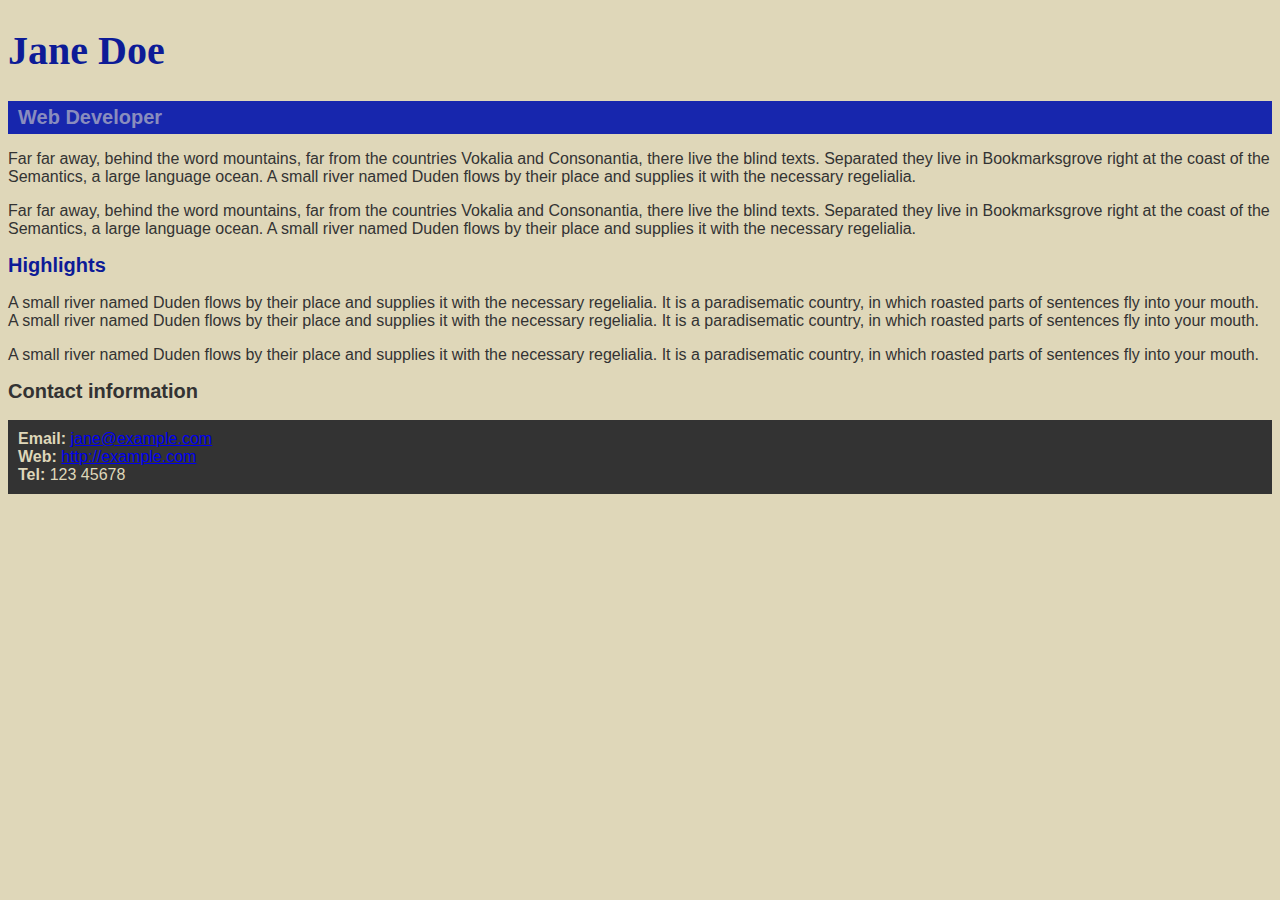
<file: Aula-07/index.html>
<!DOCTYPE html>
<html lang="en">

  <head>
    <meta charset="utf-8">
    <link rel="stylesheet" href="./css/style.css">
    <title>Jane Doe</title>
  </head>

  <body>
    <header>
      <h1>Jane Doe</h1>
      <div class="job-title">Web Developer</div>
    </header>

    <main>
      <p>Far far away, behind the word mountains, far from the countries Vokalia and Consonantia, 
        there live the blind texts. Separated they live in Bookmarksgrove right at the coast of 
        the Semantics, a large language ocean. A small river named Duden flows by their place and 
        supplies it with the necessary regelialia.</p>
      <p>Far far away, behind the word mountains, far from the countries Vokalia and Consonantia, 
        there live the blind texts. Separated they live in Bookmarksgrove right at the coast of 
        the Semantics, a large language ocean. A small river named Duden flows by their place and 
        supplies it with the necessary regelialia.</p>

      <h2 id="high">Highlights</h2>

      <p>A small river named Duden flows by their place and supplies it with the necessary regelialia. 
        It is a paradisematic country, in which roasted parts of sentences fly into your mouth. 
        A small river named Duden flows by their place and supplies it with the necessary regelialia. 
        It is a paradisematic country, in which roasted parts of sentences fly into your mouth.</p>
      <p>A small river named Duden flows by their place and supplies it with the necessary regelialia. 
        It is a paradisematic country, in which roasted parts of sentences fly into your mouth.</p>

    </main>

    <footer>
      <h2>Contact information</h2>
      <ul>
        <li><strong>Email:</strong>
          <a href="mailto:jane@example.com">jane@example.com</a>
        </li>
        <li><strong>Web:</strong>
          <a href="http://example.com">http://example.com</a>
        </li>
        <li><strong>Tel:</strong> 123 45678</li>
      </ul>
    </footer>

  </body>

</html>
</file>
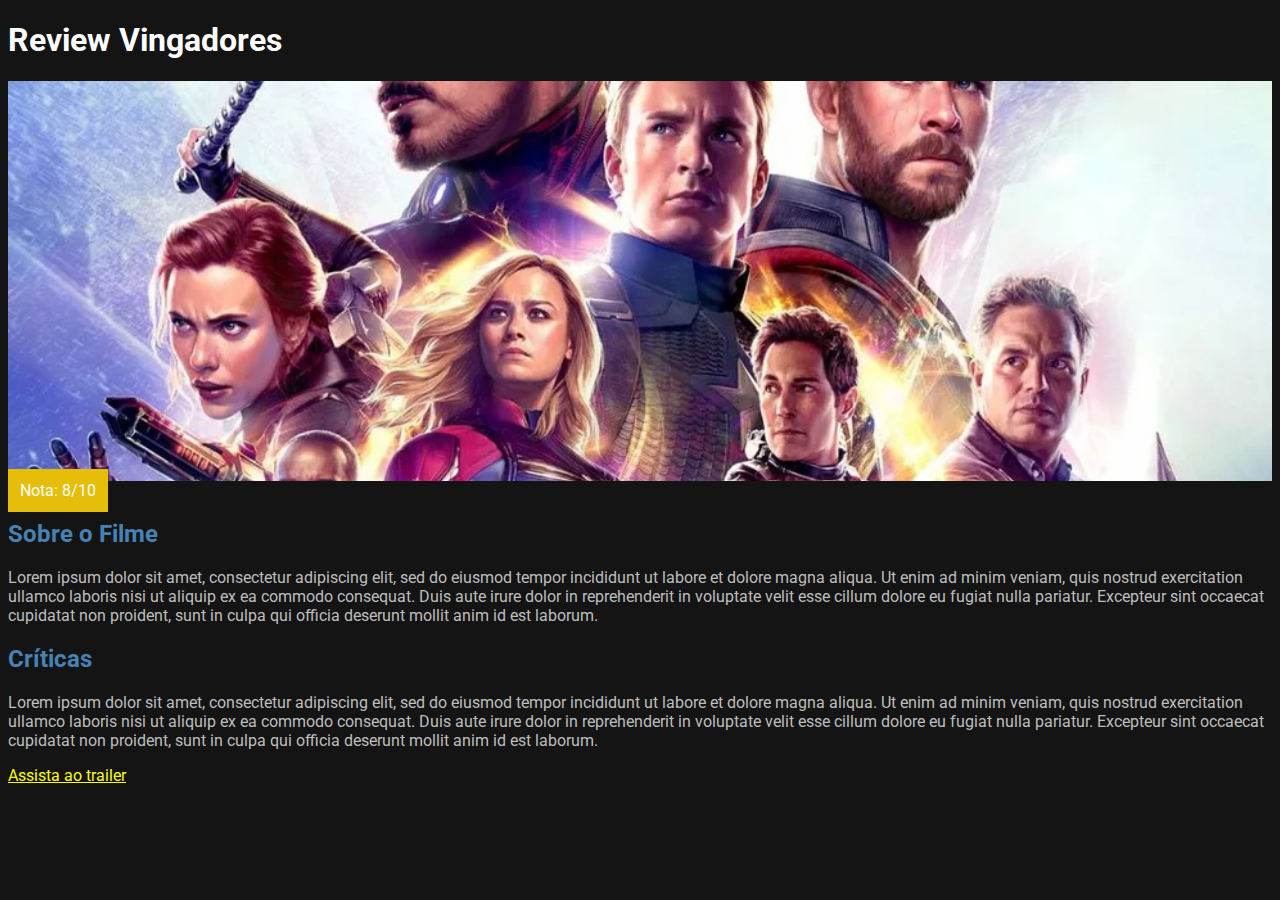
<file: aula-08/index.html>
<!DOCTYPE html>
<html lang="en">
<head>
    <meta charset="UTF-8">
    <meta http-equiv="X-UA-Compatible" content="IE=edge">
    <meta name="viewport" content="width=device-width, initial-scale=1.0">
    <link rel="stylesheet" href="./style.css">
    <title>Review</title>
</head>
<body>

    <h1>Review Vingadores</h1>

    <div class="media-picture"></div>

    <span class="review-score">Nota: 8/10</span>

    <h2>Sobre o Filme</h2>

    <p>
        Lorem ipsum dolor sit amet, consectetur adipiscing elit, sed do eiusmod tempor incididunt ut labore et dolore magna
        aliqua. Ut enim ad minim veniam, quis nostrud exercitation ullamco laboris nisi ut aliquip ex ea commodo consequat.
        Duis aute irure dolor in reprehenderit in voluptate velit esse cillum dolore eu fugiat nulla pariatur. Excepteur
        sint occaecat cupidatat non proident, sunt in culpa qui officia deserunt mollit anim id est laborum.
    </p>

    <h2>Críticas</h2>

    <p>
        Lorem ipsum dolor sit amet, consectetur adipiscing elit, sed do eiusmod tempor incididunt ut labore et dolore magna
        aliqua. Ut enim ad minim veniam, quis nostrud exercitation ullamco laboris nisi ut aliquip ex ea commodo consequat.
        Duis aute irure dolor in reprehenderit in voluptate velit esse cillum dolore eu fugiat nulla pariatur. Excepteur
        sint occaecat cupidatat non proident, sunt in culpa qui officia deserunt mollit anim id est laborum.
    </p>

    <a href="http://">Assista ao trailer</a>

</body>
</html>
</file>
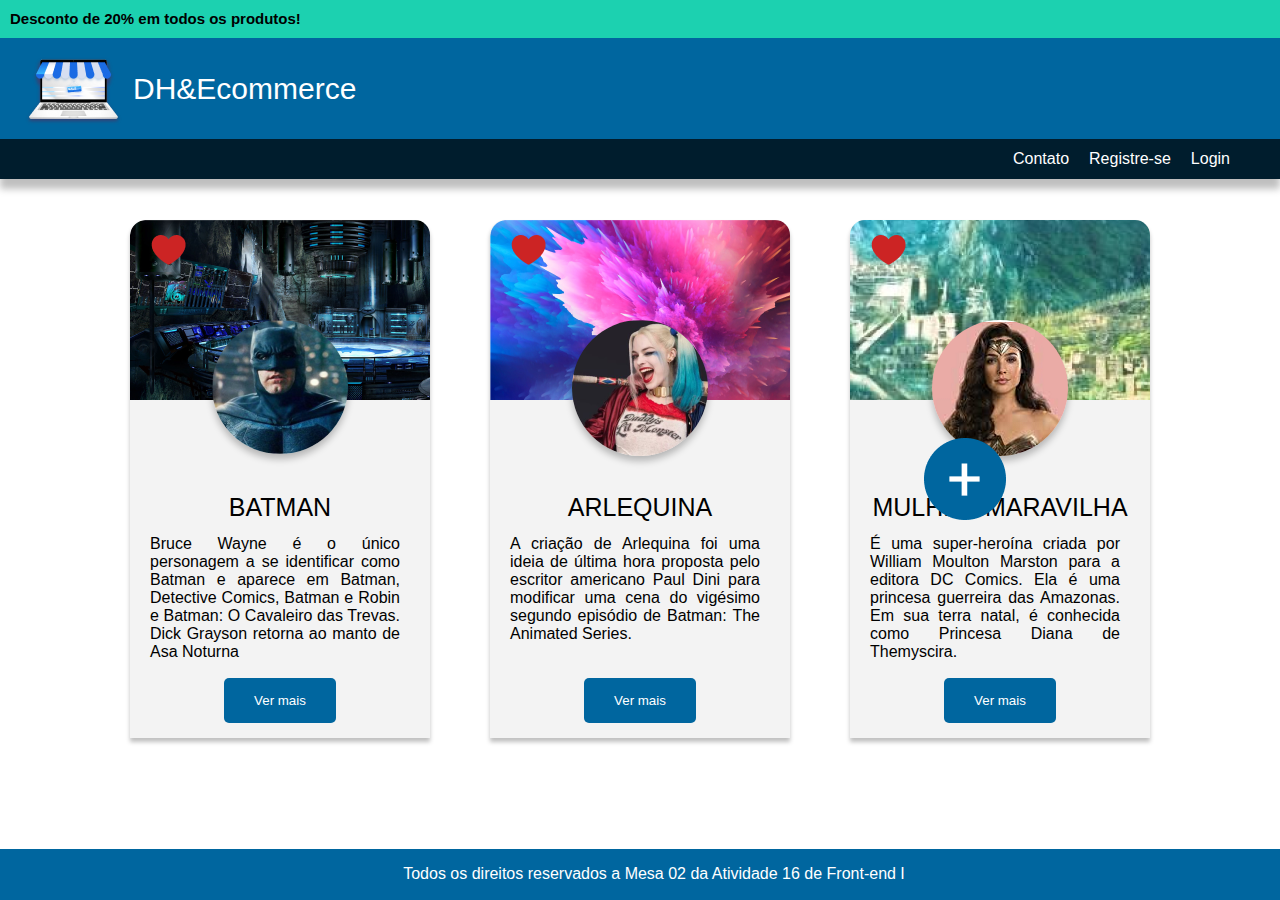
<file: aula-16/index.html>
<!DOCTYPE html>
<html lang="pt-br">
<head>
    <meta charset="UTF-8">
    <meta http-equiv="X-UA-Compatible" content="IE=edge">
    <meta name="viewport" content="width=device-width, initial-scale=1.0">
    <link rel="stylesheet" href="./style.css">
    <link rel="icon" href="./images/entrega-rapida.png">
    <title>Home</title>
</head>
<body>
    <div class="bar-discount">Desconto de 20% em todos os produtos!</div>
    <header>
        <img src="./images/logo.png" alt="logo">
        <h1><a href="./index.html">DH&Ecommerce</a></h1>
    </header>
    <nav>
        <ul>
            <li><a href="./contatos/index.html">Contato</a></li>
            <li><a href="./Register/index.html">Registre-se</a></li>
            <li><a href="./login/index.html">Login</a></li>
        </ul>
    </nav>
    <main>
            <!-- CARD DO BATMAN-->
            <div class="card batman">
                <div class="coracao"><img src="./images/Vector.png" alt="coracao"></div>
                <div class="bg-bat">
                    <img class="foto_perfil" src="./images/fotobatman.png" alt="foto de perfil do batman">
                </div>
                <div class="texto">
                    <h2>BATMAN</h2>
                    <p>Bruce Wayne é o único personagem a se identificar como Batman e aparece em Batman, Detective Comics, Batman e Robin e Batman: O Cavaleiro das Trevas. Dick Grayson retorna ao manto de Asa Noturna                </p>
                    <button>Ver mais</button>
                </div>
            </div>
            <!-- CARD DA ALERQUINA-->
            <div class="card alerquina">
                <div class="coracao"><img src="./images/Vector.png" alt="coracao"></div>
                <div class="bg-ale">
                    <img class="foto_perfil" src="./images/fotoalerquina.png" alt="foto de perfil alerquina">
                </div>

                <div class="texto">
                    <h2>ARLEQUINA</h2>
                    <p>A criação de Arlequina foi uma ideia de última hora proposta pelo escritor americano Paul Dini para modificar uma cena do vigésimo segundo episódio de Batman: The Animated Series.
                    </p>
                    <button>Ver mais</button>
                </div>
            </div>    

            <!-- CARD DA MULHER MARAVILHA-->
            <div class="card mulhermaravilha">
                <div class="coracao"><img src="./images/Vector.png" alt="coracao"></div>
                <div class="bg-mm">
                    <img class="foto_perfil" src="./images/fotomulhermaravilha.png" alt="foto de perfil alerquina">
                </div>

                <div class="texto">
                    <h2>MULHER MARAVILHA</h2>
                    <p>É uma super-heroína criada por William Moulton Marston para a editora DC Comics. Ela é uma princesa guerreira das Amazonas. Em sua terra natal,  é conhecida como Princesa Diana de Themyscira.
                    </p>
                    <button>Ver mais</button>
                </div>
            </div>
            <img class="botaomais" src="./images/Ellipse 2.png" alt="botaomais">
    </main>
    <footer> Todos os direitos reservados a Mesa 02 da Atividade 16 de Front-end I</footer>
</body>
</html>
</file>
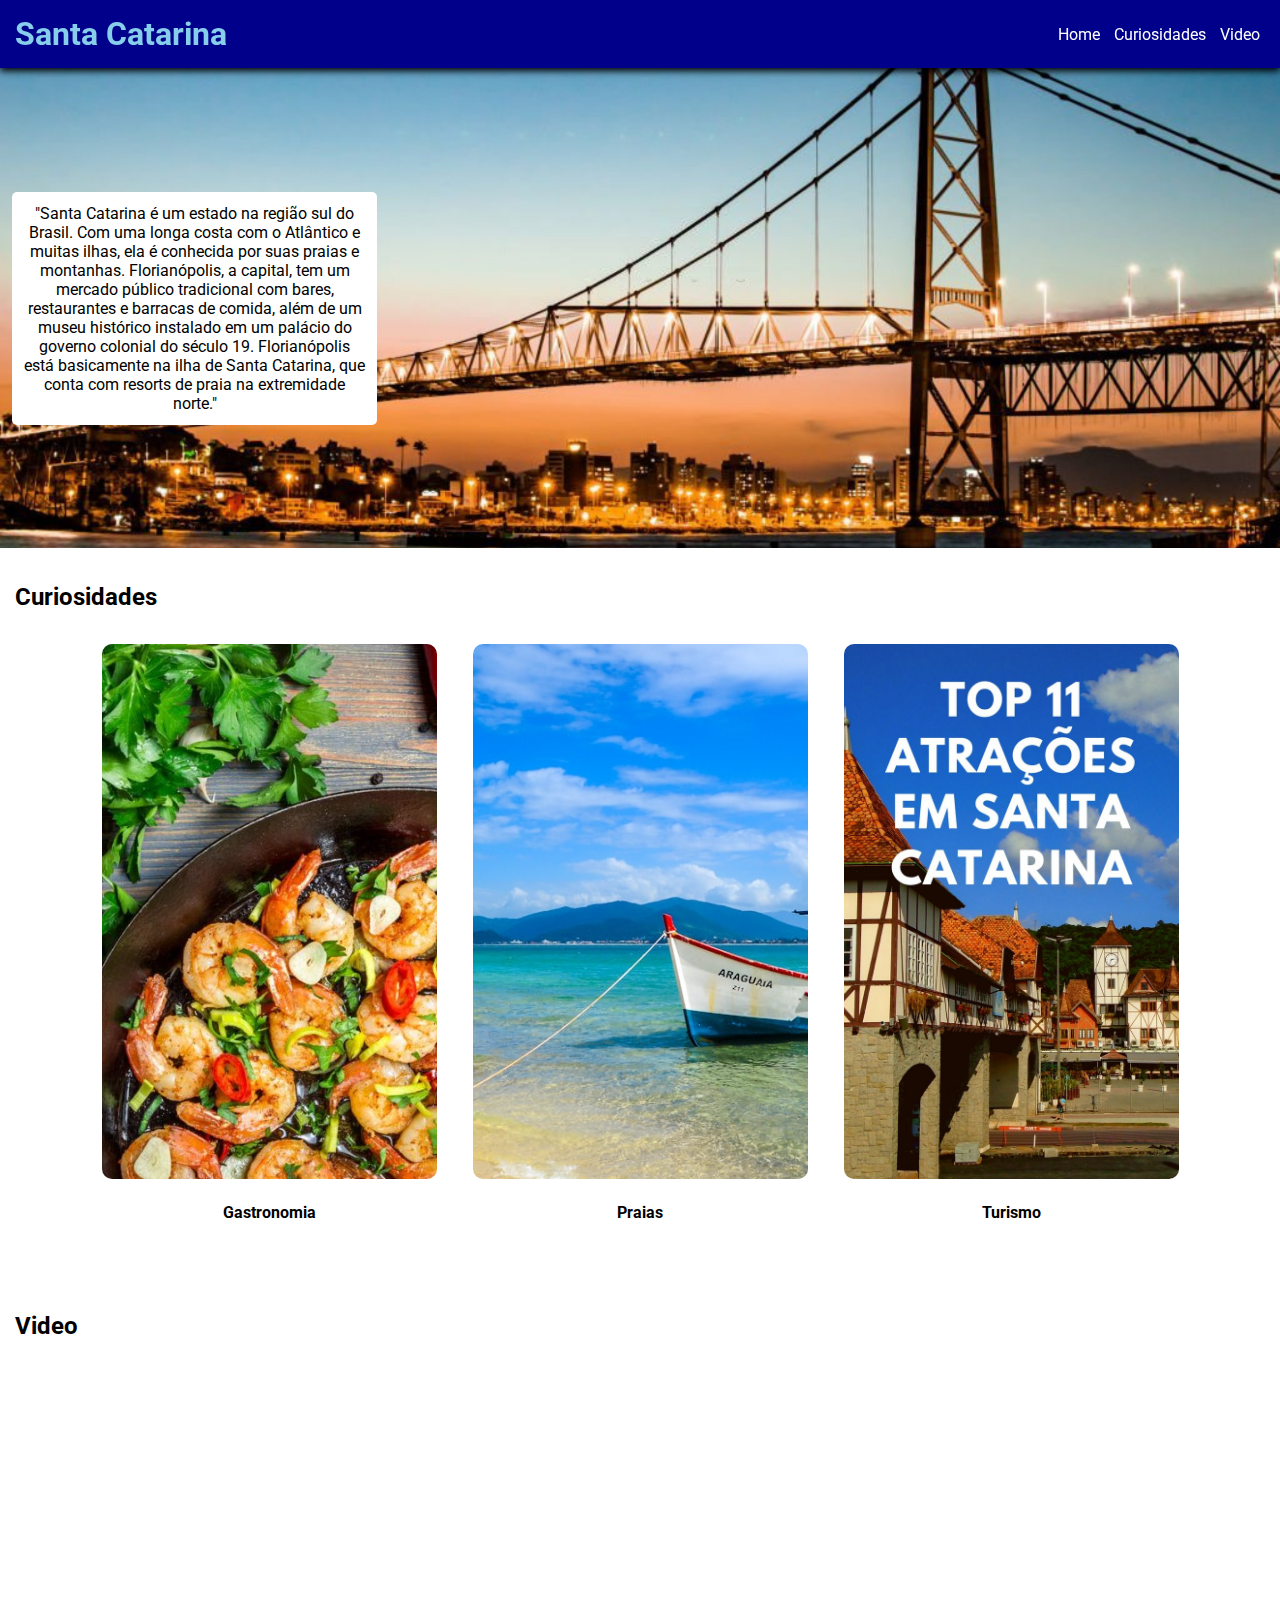
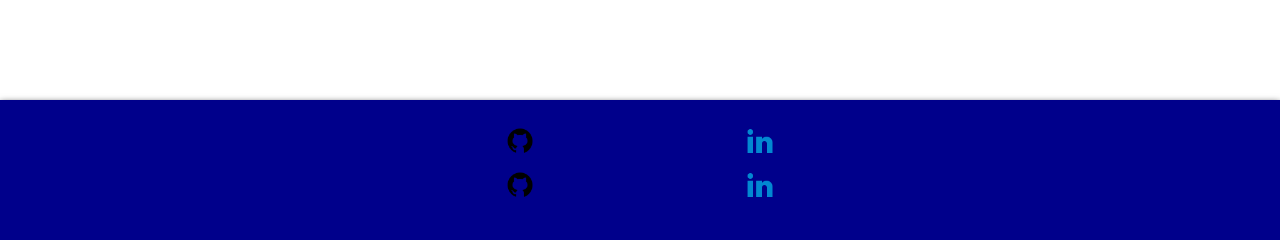
<file: checkpoint-front-end-01/index.html>
<!DOCTYPE html>
<html lang="pt-br">

<head>
    <meta charset="UTF-8">
    <meta http-equiv="X-UA-Compatible" content="IE=edge">
    <meta name="viewport" content="width=device-width, initial-scale=1.0">
    <link rel="stylesheet" href="./css/style.css">
    <title>Santa Catarina</title>
</head>

<body>
    <header>
        <div class="header">
            <div class="titulo">
                <h1>Santa Catarina</h1>
            </div>
            <nav class="nav">
                <a href="#">Home</a>
                <a href="#">Curiosidades</a>
                <a href="#">Video</a>
            </nav>
        </div>
    </header>

    <main>
        <section>
            <div class="banner">
                <div class="text">
                    <p>"Santa Catarina é um estado na região sul do Brasil. Com uma longa costa com o Atlântico e muitas ilhas, ela é conhecida por suas praias e montanhas. Florianópolis, a capital, tem um mercado público tradicional com bares, restaurantes e barracas de comida, além de um museu histórico instalado em um palácio do governo colonial do século 19. Florianópolis está basicamente na ilha de Santa Catarina, que conta com resorts de praia na extremidade norte."</p>
                </div>
            </div>

        </section>

        <section>
            <h2 class="section-title">Curiosidades</h2>
            <div class="curiosity-content">
                <div class="card">
                    <img class="card-image" src="./img/sc-gastronomia.jpeg" alt="" />
                    <h4>Gastronomia</h4>
                </div>
                <div class="card">
                    <img class="card-image" src="./img/sc-praias.jpeg" alt="" />
                    <h4>Praias</h4>
                </div>
                <div class="card">
                    <img class="card-image" src="./img/sc-turismo.jpeg" alt="" />
                    <h4>Turismo</h4>
                </div>
            </div>
        </section>

        <section>
            <h2 class="section-title">Video</h2>
            <div class="youtube">
                <iframe width="560" height="315" src="https://www.youtube.com/embed/NOvnM-BSNPE" title="YouTube video player" frameborder="0" allow="accelerometer; autoplay; clipboard-write; encrypted-media; gyroscope; picture-in-picture" allowfullscreen></iframe>
            </div>


        </section>
    </main>

    <footer>
        <div class="logo">
            <div class="github-links">
                <a href="https://github.com/Thesamramos" target="_blank"><img class="github-logo" src="./img/github.png" alt=""></a>
                <a href="https://github.com/nicoleavieir4" target="_blank"><img class="github-logo" src="./img/github.png" alt=""></a>
            </div>
            <div class="linkedin-links">
                <a href="https://www.linkedin.com/in/samuel-batista-270210239/" target="_blank"><img class="linkedin-logo" src="./img/linkedin.png" alt=""></a>
                <a href="https://www.linkedin.com/in/nicoleavieira/" target="_blank"><img class="linkedin-logo" src="./img/linkedin.png" alt=""></a>
            </div>
        </div>
    </footer>
</body>

</html>
</file>
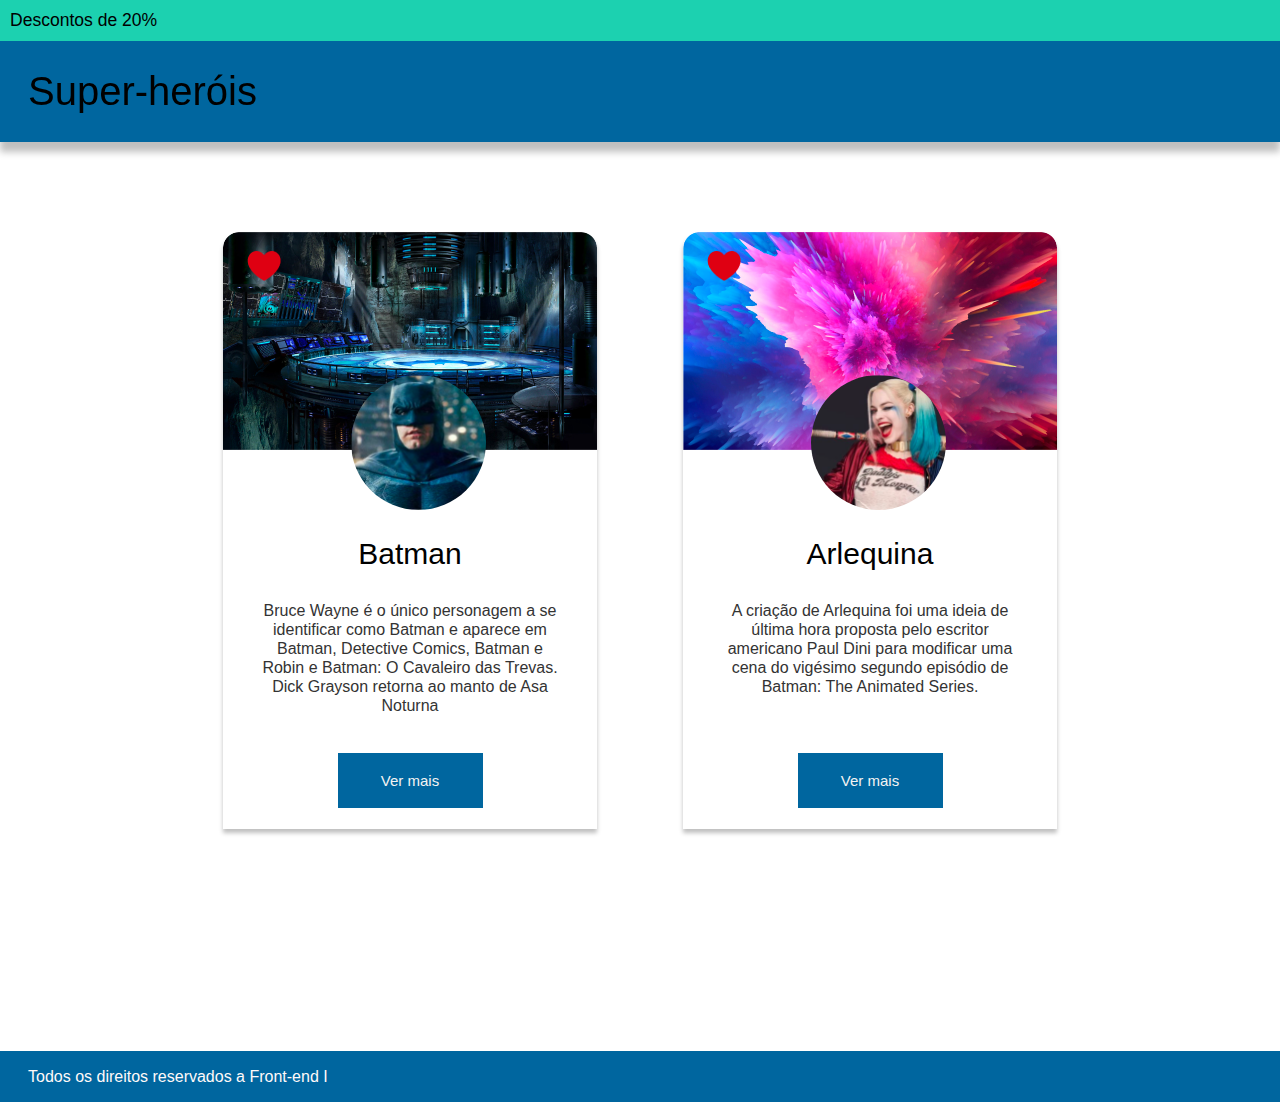
<file: Aula-11/exercicio/index.html>
<!DOCTYPE html>
<html lang="pt">
<head>
    <meta charset="UTF-8">
    <meta name="viewport"
          content="width=device-width, user-scalable=no, initial-scale=1.0, maximum-scale=1.0, minimum-scale=1.0">
    <meta http-equiv="X-UA-Compatible" content="ie=edge">
    <title>Super Heróis</title>
    <link rel="stylesheet" type="text/css" href="./styles/index.css" />
</head>
<body>
    <div class="discount-bar">
        <h3 id="discount-description"> Descontos de 20% </h3>
    </div>
    <header>
        <h1>Super-heróis</h1>
    </header>

    <main>
        <section class="main">
            <div class="card">
                <img class="heart" src="./assets/heart.png" alt="">
                <img class="card-background" src="./assets/bg_batman.png" alt="">
                <img class="card-image" src="./assets/batman.png" alt="">
                <div class="text-card">
                    <h2>Batman</h2>
                    <p>
                        Bruce Wayne é o único personagem a se identificar como Batman e aparece em Batman,
                        Detective Comics, Batman e Robin e Batman: O Cavaleiro das Trevas. Dick Grayson retorna ao manto de Asa Noturna
                    </p>
                    <a href="https://batman.fandom.com/wiki/Batman" target="_blank"> Ver mais </a>
                </div>
            </div>
            <div class="card">
                <img class="heart" src="./assets/heart.png" alt="heart icon">
                <img class="card-background" src="./assets/bg_harley.png" alt="harley background">
                <img class="card-image" src="./assets/harley.png" alt="harley picture">
                <div class="text-card">
                    <h2>Arlequina</h2>
                    <p>
                        A criação de Arlequina foi uma ideia de última hora proposta pelo escritor americano Paul Dini
                        para modificar uma cena do vigésimo segundo episódio de Batman: The Animated Series.
                    </p>
                    <a href="https://www.aficionados.com.br/tudo-sobre-arlequina/" target="_blank">Ver mais</a>
                </div>
            </div>
        </section>
    </main>

    <footer class="footer">
        Todos os direitos reservados a Front-end I
    </footer>
</body>
</html>
</file>
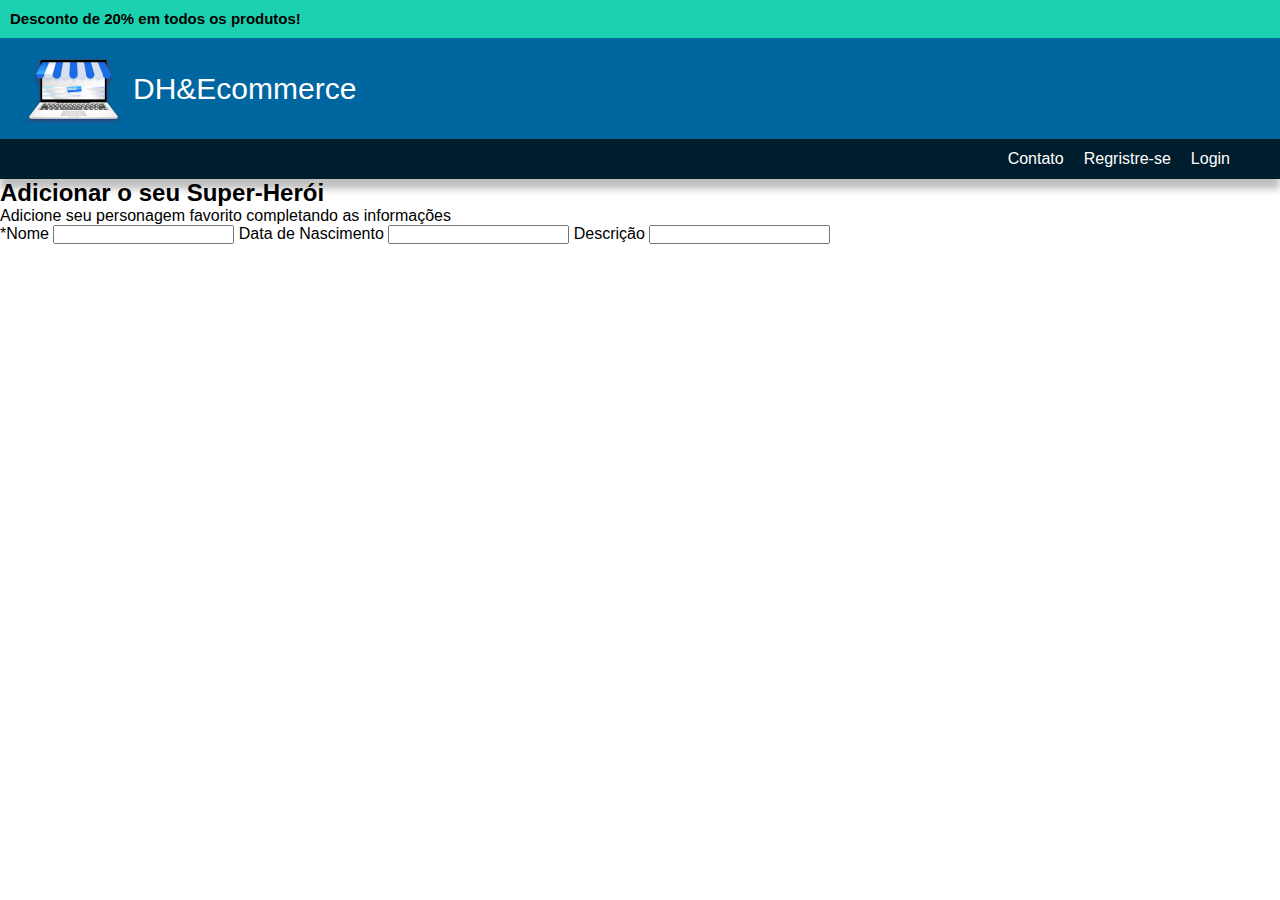
<file: aula-16/adicionar/index.html>
<!DOCTYPE html>
<html lang="pt-br">

<head>
    <meta charset="UTF-8">
    <meta http-equiv="X-UA-Compatible" content="IE=edge">
    <meta name="viewport" content="width=device-width, initial-scale=1.0">
    <link rel="stylesheet" href="./style.css">
    <title>Home</title>
</head>

<body>
    <div class="bar-discount">Desconto de 20% em todos os produtos!</div>
    <header>
        <img src="../images/logo.png" alt="logo">
        <h1><a href="./index.html">DH&Ecommerce</a></h1>
    </header>
    <nav>
        <ul>
            <li><a>Contato</a></li>
            <li><a href="./Register/index.html">Regristre-se</a></li>
            <li><a href="./login/index.html">Login</a></li>
        </ul>
    </nav>
</body>
<main>
    <section>
        <div>
            <h2>Adicionar o seu Super-Herói</h2>
            <p> Adicione seu personagem favorito completando as informações</p>
        </div>
        <div>
            <form>
            <label for="Nome">*Nome</label>
            <input type="text" id="Nome">
            <label for="Data">Data de Nascimento</label>
            <input type="Data" id="Data">
            <label for="Descricao">Descrição</label>
            <input type="textarea" id="Descricao">

            </form>
        </div>
    </section>

</main>

</html>
</file>
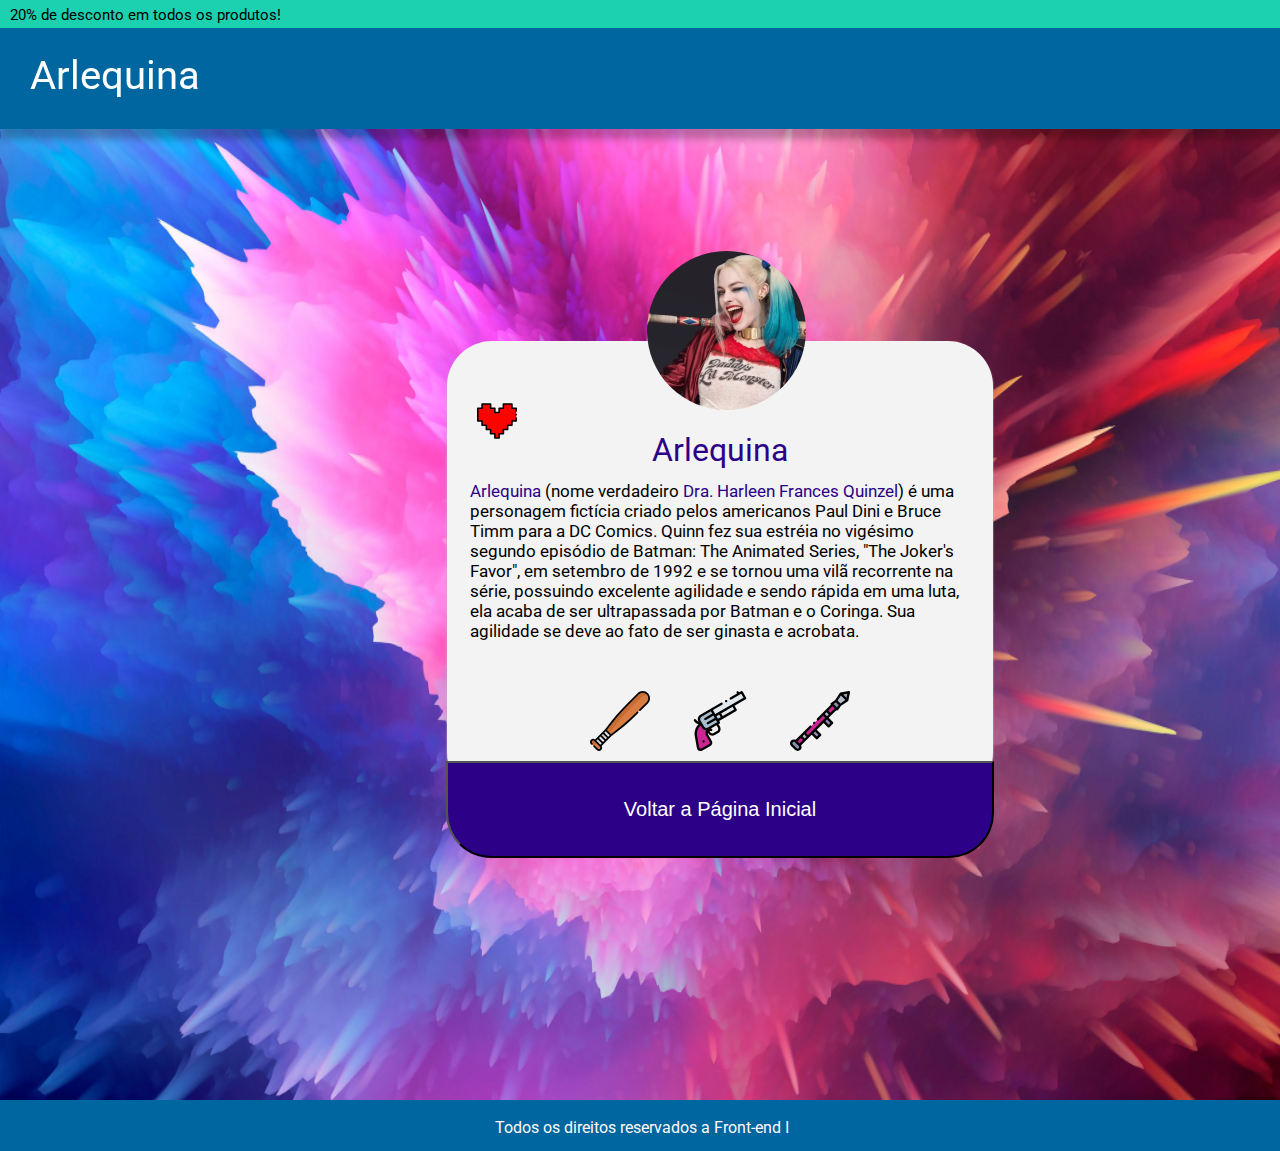
<file: aula-16/Arlequina/index.html>
<!DOCTYPE html>
<html lang="en">
<head>
    <meta charset="UTF-8">
    <meta http-equiv="X-UA-Compatible" content="IE=edge">
    <meta name="viewport" content="width=device-width, initial-scale=1.0">
    <title>Document</title>
    <link rel="stylesheet" href="style.css">
</head>

<body>
    <div class="barDiscount"><h3>20% de desconto em todos os produtos!</h3></div>
    <div class="header">
        <h1>Arlequina<h1/>
    </div>

    <img src="img/bg.png" class="background">

    <section class="card">
        <div class="harley">
            <img src="img/harley.png" class="avatar">
            <img src="img/heart.svg" class="heart">
        </div>
        <div class="text">
            <h2>Arlequina</h2>
            <p><span>Arlequina</span> (nome verdadeiro <span>Dra. Harleen Frances Quinzel</span>) é uma personagem fictícia criado pelos 
                americanos Paul Dini e Bruce Timm para a DC Comics. Quinn fez sua estréia no vigésimo segundo episódio 
                de Batman: The Animated Series, "The Joker's Favor", em setembro de 1992 e se tornou uma vilã recorrente 
                na série, possuindo excelente agilidade e sendo rápida em uma luta, ela acaba de ser ultrapassada por 
                Batman e o Coringa. Sua agilidade se deve ao fato de ser ginasta e acrobata.
            </p>
            <div class="icons">
                <img src="img/bate.svg">
                <img src="img/gun.svg">
                <img src="img/bazooka.svg">
            </div>
        <button>Voltar a Página Inicial</button>
        </div>
    </section>

    <div class="footer"><h4>Todos os direitos reservados a Front-end I</h4></div>
    
</body>
</html>
</file>
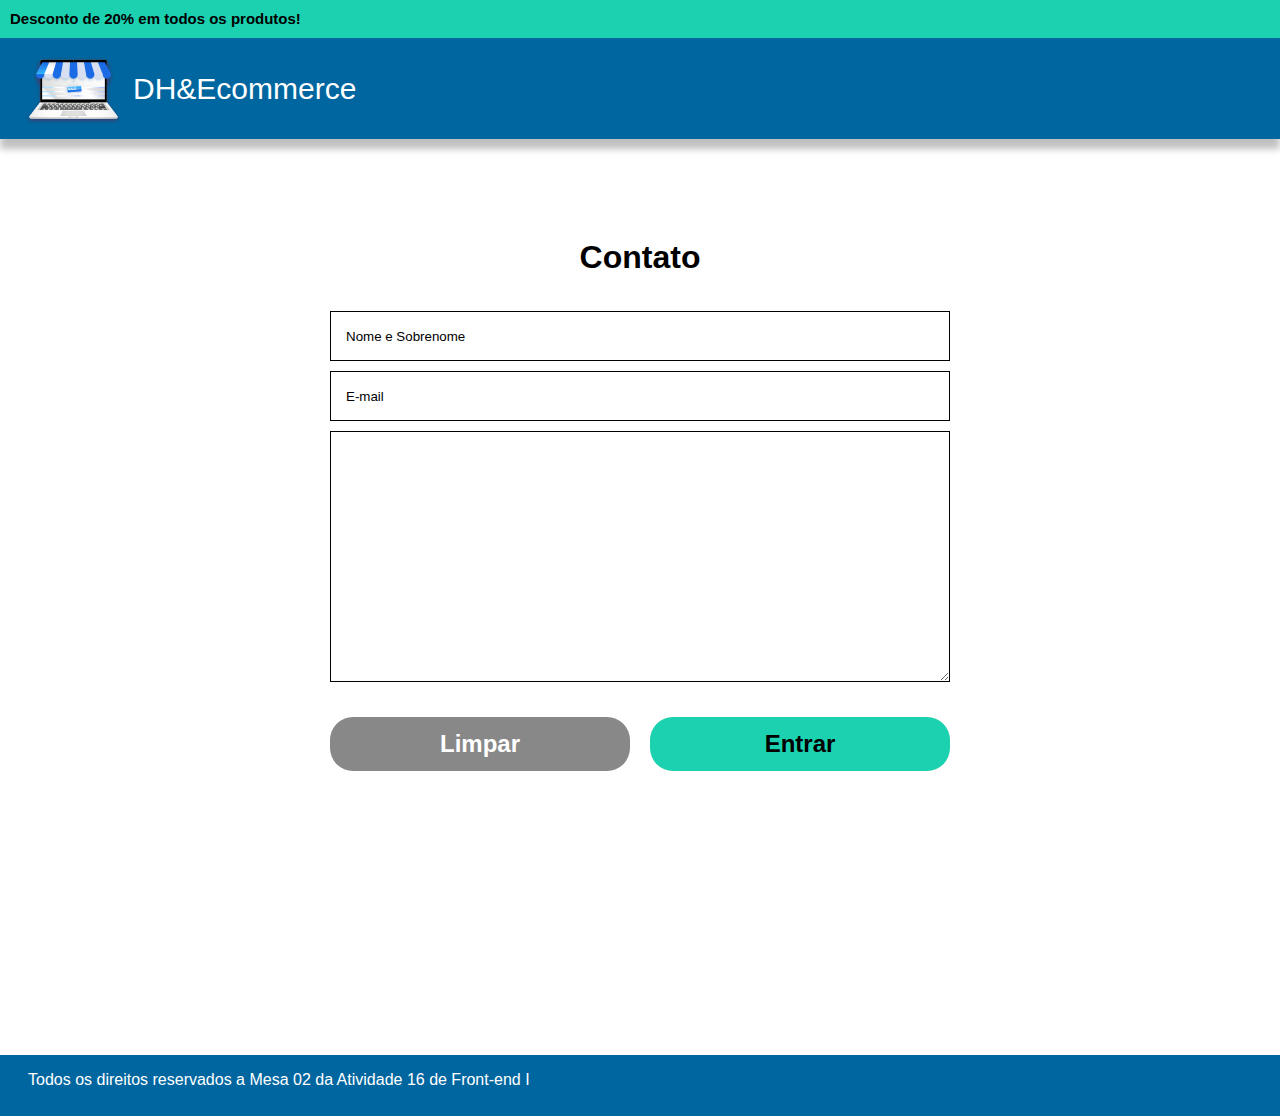
<file: aula-16/contatos/index.html>
<!DOCTYPE html>
<html lang="pt-br">

<head>
    <meta charset="UTF-8">
    <meta http-equiv="X-UA-Compatible" content="IE=edge">
    <meta name="viewport" content="width=device-width, initial-scale=1.0">
    <link rel="stylesheet" href="style.css">
    <link rel="icon" href="../login/img/ecommerce.jpg">
    <title>Contato</title>
</head>

<body>
    <header>
        <div class="barDiscount">Desconto de 20% em todos os produtos!</div>
        <div class="header">
            <img src="../login/img/logo.png" alt="logo">
            <h1><a href="../index.html">DH&Ecommerce</a></h1>
        </div>
    </header>
    <main>
        <h1>Contato</h1>
        <form action="/Contato" method="GET">

            <div class="form">
                <input type="text" placeholder="Nome e Sobrenome" required>
                <input type="email" placeholder="E-mail" required>
                <textarea class="formb-input" type="" placeholder="" required></textarea>
            </div>

        </form>
        <div class="button">
            <button id="Limpar" type="submit">Limpar</button>
            <button id="Entrar" type="submit">Entrar</button>
        </div>
    </main>
    <footer> Todos os direitos reservados a Mesa 02 da Atividade 16 de Front-end I</footer>
</body>

</html>
</file>
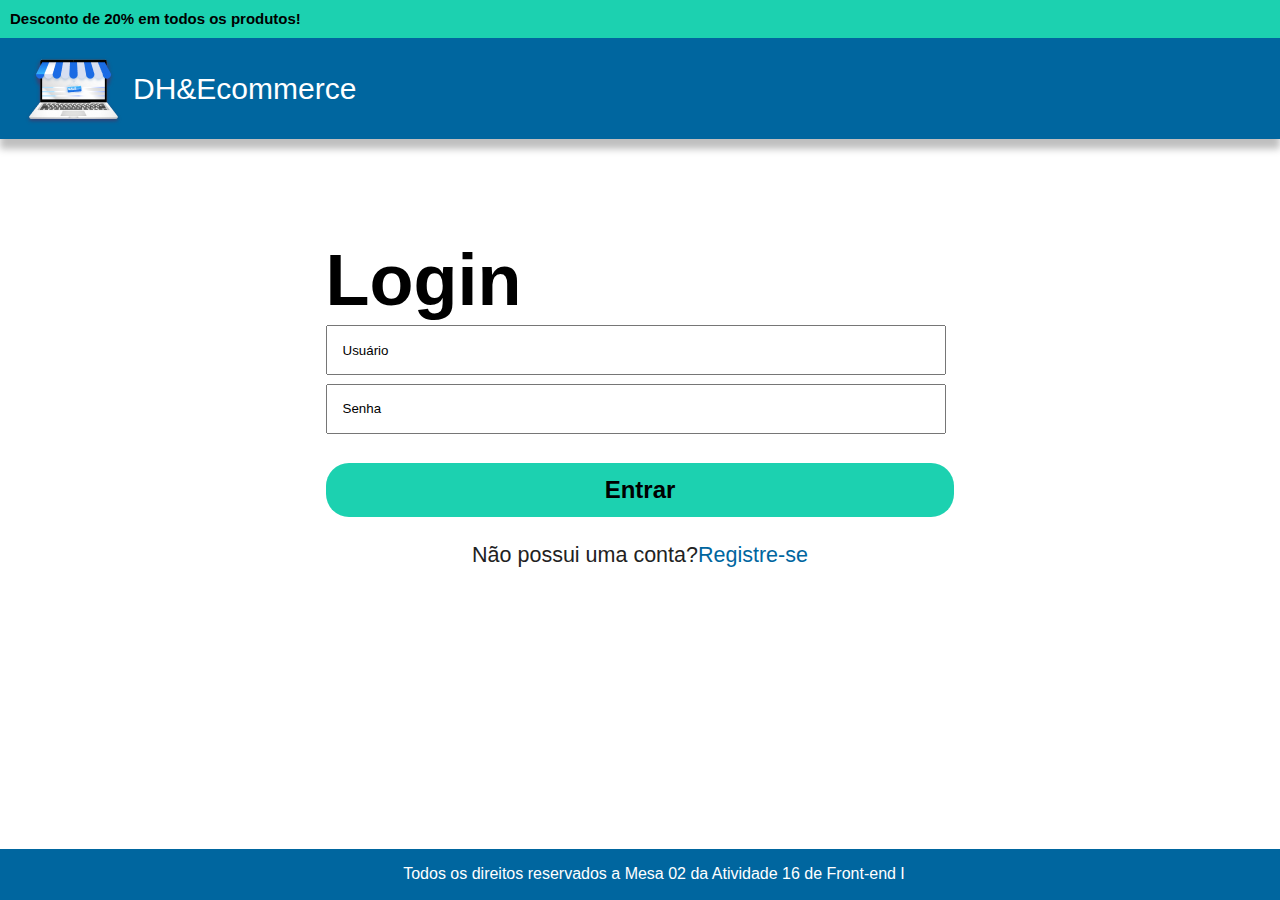
<file: aula-16/login/index.html>
<!DOCTYPE html>
<html lang="pt-br">

<head>
    <meta charset="UTF-8">
    <meta http-equiv="X-UA-Compatible" content="IE=edge">
    <meta name="viewport" content="width=device-width, initial-scale=1.0">
    <link rel="stylesheet" href="style.css">
    <link rel="icon" href="/login/img/ecommerce.jpg">
    <title>Document</title>
</head>

<body>
    <header>
        <div class="barDiscount">Desconto de 20% em todos os produtos!</div>
        <div class="header">
            <img src="../login/img/logo.png" alt="logo">
            <h1><a href="../index.html">DH&Ecommerce</a></h1>
        </div>
    </header>
    <main>
        <form action="/home" method="GET">
            <h1>Login</h1>
            <div>
                <input type="text" placeholder="Usuário">
                <input type="password" placeholder="Senha">
                <button type="submit">Entrar</button>
            </div>

            <h3>Não possui uma conta?<a href="">Registre-se</a></h3>

        </form>
        

    </main>
    <footer> Todos os direitos reservados a Mesa 02 da Atividade 16 de Front-end I</footer>
</body>

</html>
</file>
<file: Aula-07/css/style.css>
body {
    background-color: rgb(223, 215, 185);
    color: rgb(51, 51, 51);
    font-family: Arial, Helvetica, sans-serif
}
h1 {
    color: #0d1b97;
    font-family: Georgia, 'Times New Roman', Times, serif;
    font-size: 40px;
}
h2 {
    font-size: 20px;
}
.job-title {
    background-color: #1726ad;
    color: #898dbe;
    font-size: 20px;
    font-weight: bold;
    padding: 5px 10px 5px 10px;
}
#high {
    color: rgb(13, 27, 151);
}
ul {
    background-color: #333333;
    color: rgb(223, 215, 185);
    padding: 10px;
}
</file>
<file: aula-08/style.css>
@import url('https://fonts.googleapis.com/css2?family=Roboto:wght@500&display=swap'); 

* {
    font-family: 'Roboto', sans-serif;
}

body {
    background-color: #141414;
}

h1 {
    color: white;
    font-family: 'Roboto', sans-serif;
}

h2 {
    color: steelblue;
}

p {
    color: #bdbdbd;
    font-family: 'Roboto', sans-serif;
}

a {
    color: yellow;
}

.media-picture {
    height: 400px;
    background-size: cover;
    background-position: center;
    background-image: url('../aula-08/image/vingadores.webp')
}

.review-score {
    color: white;
    background-color: #e6bd09;
    padding: 12px;
}
</file>
<file: aula-16/style.css>
*{
    margin: 0;
    padding: 0;
    box-sizing: border-box;
    font-family: Roboto, sans-serif;
}

.bar-discount{
        background: #1cd1b0;
        height: 38px;
        padding: 10px;
        font-size: 15px;
        font-weight: 600;        
}

header {
    height: 101px;
    background: #00669f;
    box-shadow: 0px 10px 7px rgb(0, 0, 0, 0.25);
    padding: 24px;
    display: flex;
    align-items: center;
    color: #ffffff;
    line-height: 35px;
    font-weight: 400;
    font-size: 25px;
  }
header h1{
    font-family: 'Roboto', sans-serif;
    font-style: normal;
    font-weight: 400;
    font-size: 30px;
    line-height: 35px;
    color: #FFFFFF;
    margin-left: 10px;
}
nav{
    background-color: #001D2D;
    height: 40px;
    display: flex;
    color: #ffff;
    justify-content: flex-end;
    align-items: center;
    box-shadow: 0px 10px 7px rgba(0, 0, 0, 0.25);
}
nav ul{
    display: flex;
    margin-right: 50px;
}
nav ul li{
    margin-left: 20px;
    text-decoration: none;
    list-style: none;
}
a {
    text-decoration: none;
    color: #ffff;
}
main{
    display: flex;
    height: 600px;
    align-items: center;
    justify-content: center;
}
.card{
    width: 300px;
    height: 518px;
    background-color: #F3F3F3;
    box-shadow: 0px 4px 4px rgba(0, 0, 0, 0.25);
    text-align: center;
    display: flex;
    flex-direction: column;
    border-top-left-radius: 15px;
    border-top-right-radius: 15px;
}
.card p{
    width: 290px;
    height: 113px;
    padding: 0px 20px;
    text-align: justify;
    font-size: 1rem;
    margin-top: 10px;
    margin-bottom: 30px;
}
.card h2{
    margin-top: 90px;
    font-family: 'Roboto', sans-serif;
    font-style: normal;
    font-weight:500;
    font-size: 25px;
    line-height: 35px;
}
.foto_perfil{
    border-radius: 100%;
    margin-top: 100px;
    box-shadow: 0px 5px 7px rgba(0, 0, 0, 0.25);
}
.bg-ale{
    background-image: url(./images/bg_alerquina.png);
    border-top-left-radius: 15px;
    border-top-right-radius: 15px;
}
.bg-mm{
    background-image: url(./images/bg_mulhermaravilha.png);
    border-top-left-radius: 15px;
    border-top-right-radius: 15px;
}
.bg-bat{
    background-image: url(./images/bg_batman.png);
    border-top-left-radius: 15px;
    border-top-right-radius: 15px;
}
.coracao{
    position: absolute;
    margin: 15px 0px 0px 21px;
}
.alerquina, .mulhermaravilha {
    margin-left: 60px;
}
.bg-ale, .bg-bat, .bg-mm{
    height: 180px;
}
.card button{
    padding: 15px 30px;
    background-color: #00669F;
    border-radius: 5px;
    color: #ffff;
    border: none;
}
.botaomais{
    position:absolute;
    margin-left: 650px;
}
footer{
    width: 100%;
    height: 51px;
    background-color: #00669F;
    bottom: 0px;
    padding: 16px 0px 16px 28px;
    color: #ffff;
    font-size: 1rem;
    text-align: center;
    position: absolute;
    bottom: 0px;
}
</file>
<file: checkpoint-front-end-01/css/style.css>
@import url('https://fonts.googleapis.com/css2?family=Roboto:wght@500&display=swap');

* {
    margin: 0px;
    padding: 0px;
    box-sizing: border-box;
    font-family: 'Roboto', sans-serif;
    font-style: normal;
    text-decoration: none;
}

header {
    background-color: #00008B;
    position: sticky;
    top: 0px;
    z-index: 2;
    width: 100%;
    padding: 15px;
    box-shadow: 0px 3px 7px;
}

.header {
    display: flex;
    align-items: center;
    justify-content: space-between;
}

.titulo {
    color: #87CEEB;
}

a {
    display: inline-block;
    padding: 5px;
    color: white;
}

.banner {
    background-image: url(../img/santa-catarina0.png);
    height: 480px;
    width: 100%;
    background-size: cover;
    background-repeat: no-repeat;
    background-position: center;
    display: flex;
    justify-content: flex-start;
    align-items: center;
    margin-bottom: 20px;
}

.text {
    background-color: white;
    border-radius: 5px;
    text-align: center;
    max-width: 365px;
    margin-left: 12px;
    padding: 12px;
}

.section-title {
    text-align: left;
}

.curiosity-content {
    display: flex;
    flex-direction: row;
    justify-content: center;
    align-items: center;
    margin-bottom: 100px;
}

.card {
    text-align: center;
    width: 335px;
    height: 535px;
    margin: 18px;
}

.card-image {
    object-fit: cover;
    border-radius: 10px;
    width: 100%;
    height: 100%;
    margin-bottom: 20px;
}

h2 {
    text-align: center;
    padding: 15px;
}

.youtube {
    display: flex;
    justify-content: center;
    padding: 15px;
}

.logo {
    padding: 6px;
    display: flex;
    justify-content: center;
}

.github-links {
    display: flex;
    flex-direction: column;
    margin-bottom: 10px;
    margin-right: 200px;
}

.linkedin-links {
    display: flex;
    flex-direction: column;
    margin-bottom: 10px;
}

.github-logo {
    width: 30px;
    height: 30px;
}

.linkedin-logo {
    width: 30px;
    height: 30px;
}

footer {
    background: #00008B;
    padding: 15px;
    box-shadow: 0px 3px 7px;
}
</file>
<file: Aula-11/exercicio/styles/index.css>
* {
    margin: 0;
    padding: 0;
    box-sizing: border-box;
    font-family: "Roboto", sans-serif;
    font-style: normal;
    font-weight: 400;
}

body {
    height: 1024px;
}

header {
    display: flex;
    align-items: center;

    position: sticky;
    top: 0;
    height: 101px;
    width: 100%;
    padding-left: 28px;

    background-color: #00669F;
    box-shadow: 0 10px 7px rgba(0, 0, 0, 0.25);

    z-index: 2;
}

h1 {
    font-size: 40px;
    line-height: 47px;
    font-weight: 400;
}

main {
    display: flex;
    justify-content: center;
    margin-top: 90px;
}

.discount-bar {
    background-color: #1CD1B0;
    padding: 10px;
    font-size: 15px;
}

.discount-bar#discount-description {
    font-size: 15px;
}

.main {
    display: flex;
    width: 834px;
    height: 597px;
    justify-content: space-between;
}

.card {
    width: 374px;
    height: 597px;
    position: relative;
    box-shadow: 0 4px 4px rgba(0, 0, 0, 0.25);
    border-top-left-radius: 16px;
    border-top-right-radius: 16px;
}

.card-background {
    width: 374px;
    height: 218px;
    border-top-left-radius: 16px;
    border-top-right-radius: 16px;
}

.heart {
    width: 34px;
    height: 30px;
    position: absolute;
    left: 24px;
    top: 19px;
}

.card-image {
    width: 135px;
    height: 135px;
    border-radius: 50%;
    position: absolute;
    top: 143px;
    right: 110px;
    left: 128px;
}

.text-card {
    display: flex;
    flex-direction: column;
    justify-content: space-between;
    align-items: center;
}

div h2 {
    text-align: center;
    margin: 82px 0 30px;
    font-size: 30px;
    line-height: 35px;
    width: 192px;
}

p {
    width: 301px;
    height: 128px;
    font-size: 16px;
    line-height: 19px;
    text-align: center;
    color: #333333;
}

a {
    display: flex;
    align-items: center;
    justify-content: center;
    width: 145px;
    height: 55px;
    background-color: #00669F;
    margin-top: 24px;
    font-size: 15px;
    line-height: 18px;
    color: #F3F3F3;
    text-decoration: none;
}

footer {
    display: flex;
    align-items: center;
    position: absolute;
    width: 100%;
    height: 51px;
    margin-top: 151px;
    padding-left: 28px;

    background-color: #00669F;
    top: 100%;
    color: #FFF9F9;
}
</file>
<file: aula-16/adicionar/style.css>
*{
    margin: 0;
    padding: 0;
    box-sizing: border-box;
    font-family: Roboto, sans-serif;
}

.bar-discount{
        background: #1cd1b0;
        height: 38px;
        padding: 10px;
        font-size: 15px;
        font-weight: 600;        
}

header {
    height: 101px;
    background: #00669f;
    box-shadow: 0px 10px 7px rgb(0, 0, 0, 0.25);
    padding: 24px;
    display: flex;
    align-items: center;
    color: #ffffff;
    line-height: 35px;
    font-weight: 400;
    font-size: 25px;
  }
header h1{
    font-family: 'Roboto', sans-serif;
    font-style: normal;
    font-weight: 400;
    font-size: 30px;
    line-height: 35px;
    color: #FFFFFF;
    margin-left: 10px;
}
nav{
    background-color: #001D2D;
    height: 40px;
    display: flex;
    color: #ffff;
    justify-content: flex-end;
    align-items: center;
    box-shadow: 0px 10px 7px rgba(0, 0, 0, 0.25);
}
nav ul{
    display: flex;
    margin-right: 50px;
}
nav ul li{
    margin-left: 20px;
    text-decoration: none;
    list-style: none;
}
a {
    text-decoration: none;
    color: #ffff;
}
</file>
<file: aula-16/Arlequina/style.css>
@import url('https://fonts.googleapis.com/css2?family=Roboto:wght@500&display=swap');

*{
    margin: 0px;
    padding: 0px;
    box-sizing: border-box;
}

body {
    font-family: 'Roboto', sans-serif;
    width: 1340px;
    height: 974px;
   
    
}

.barDiscount{
    position: fixed;
    background-color: #1CD1B0;
    width: 100%;
    height: 28px;
    top: 0px;
    left: 0px;
    z-index: 1;

}

h3{
    width: 324px;
    height: 18px;
    left: 0px;
    top: 10px;
    font-style: normal;
    font-weight: 400;
    font-size: 15px;
    line-height: 0px;
    margin: 15px 10px;
    color: black;
}

.header{
    position: sticky;
    background-color: #00669F;
    width: 100%;
    height: 101px;
    left: 0px;
    top: 28px;
    box-shadow: 0px 10px 7px rgba(0, 0, 0, 0.25);
    z-index: 1;
}

h1{
    width: 324px;
    height: 47px;
    left: 28px;
    top: 66px;
    margin: 26px 30px;
    font-size: 40px;
    font-weight: 400;
    font-style: normal;
    line-height: 95px;
    color: white;
}

.background{
    background-image: url(img/bg.png);
    width: 100%;
    height: 100%;
}

.card{
    position: absolute;
    width: 546px;
    height: 456px;
    left: 447px;
    top: 341px;
    background: #F3F3F3;
    border-radius: 45px;
    box-shadow: 0px 2px 2px #c1c1c1;
}

.harley{
    position: relative;
    width: 374px;
    max-width: 375px;
    height: 50px;
}

.avatar{
    position: absolute;
    width: 159px;
    height: 159px;
    left: 200px;
    top: -90px;
    border-radius: 79.5px;
}

.heart{
    position: absolute;
    left: 30px;
    top: 60px;
}

.text{
    display: flex;
    flex-direction: column;
    justify-content: space-around;
    width: 300px;
    align-items: center;
    margin: auto;
    
}

h2{
    height: 10px;
    font-weight: 400;
    font-size: 32px;
    line-height: 38px;
    color: #2C0187;
    margin: 40px 0px;
}

p{
    width: 500px;
    height: 200px;
    left: 470px;
    top: 462px;
    font-weight: 400;
    font-size: 17px;
    line-height: 20px;
    margin: 0;
}

span{
    color: #2C0187;
}

.icons{
    margin: 10px 0px;
    width: 300px;
    display: flex;
    justify-content: space-around;
}

button{
    width: 548px;
    height: 97px;
    left: 447px;
    top: 710px;
    background: #2C0187;
    border-radius: 0px 0px 45px 45px;
    color: white;
    font-weight: 400;
    font-size: 20px;
    line-height: 23px;
}

.footer{
    background-color: #00669F;
    position: absolute;
    width: 100%;
    height: 51px;
    left: 0px;
    top: 1100px;
}

h4{
    width: 98%;
    height: 19px;   
    left: 28px; 
    top: 988px; 
    font-style: normal;
    font-weight: 400;   
    font-size: 16px;    
    line-height: 19px;
    text-align: center;
    margin: 18px 15px;
    color: #FFF9F9;
}
</file>
<file: aula-16/contatos/style.css>
* {
    box-sizing: border-box;
    font-family: "Roboto", sans-serif;
    margin: 0;
    padding: 0;
  }
  
  .barDiscount {
    background: #1cd1b0;
    height: 38px;
    padding: 10px;
    font-size: 15px;
    font-weight: 600;
  }
  
  .header {
    height: 101px;
    background: #00669f;
    box-shadow: 0px 10px 7px rgb(0, 0, 0, 0.25);
    padding: 24px;
    display: flex;
    align-items: center;
    color: #ffffff;
    line-height: 35px;
    font-weight: 400;
    font-size: 25px;
  }
  
  main {
    display: flex;
    flex-direction: column;
    align-items: center;
    height: 580px;
    margin-top: 100px;
  }
  
  main .form {
    display: flex;
    flex-direction: column;
    justify-content: space-around;
    align-items: center;
    height: 200;
    padding: 15px;
    margin-top: 20px;
    width: 725px;
  }

  .form input {
    border: 1.53407px solid #000000;
  }

  .formb-input {
    height: 251px;
    width: 620px;
    border-radius: 0px;
    padding: 12px;
    border: 1.53407px solid #000000;

  }

  a {
    text-decoration: none;
    color: #ffff;
  }
  
  header h1{
    font-family: 'Roboto', sans-serif;
    font-style: normal;
    font-weight: 400;
    font-size: 30px;
    line-height: 35px;
    color: #FFFFFF;
    margin-left: 10px;
  }
  
  input {
    border: 1, 53px solid #000000;
    width: 620px;
    height: 50px;
    padding: 15px;
    margin-bottom: 10px;
  }
  
  select {
    border: 1, 53px solid #000000;
    width: 620px;
    height: 150px;
    padding: 15px;
  }
  
  input::placeholder {
    color: #000000;
  }
  
  select::placeholder {
    color: #000000;
  }
  
  .button {
    display: flex;
    flex-direction: row;
    justify-content: space-between;
    width: 620px;
  }
  
  #Limpar {
    height: 54px;
    background: #888888;
    border-radius: 23px;
    border: none;
    color: #ffffff;
    font-weight: 700;
    font-family: "karla", sans-serif;
    font-size: 24px;
    line-height: 44px;
    margin-top: 20px;
    width: 300px;
  }
  
  #Entrar {
    height: 54px;
    background: #1cd1b0;
    border-radius: 23px;
    border: none;
    color: #000000;
    font-weight: 700;
    font-family: "karla", sans-serif;
    font-size: 24px;
    line-height: 44px;
    margin-top: 20px;
    width: 300px;
  }
  
  footer{
    width: 1440px;
    height: 61px;
    left: 0px;
    top: 1055px;
    background-color: #00669F;
    bottom: 0px;
    padding: 16px 0px 16px 28px;
    color: #ffff;
    font-size: 1rem;
    position: absolute;
    bottom: 0px;
    box-shadow: 0px 4px 4px rgba(0, 0, 0, 0.25);;
  }
</file>
<file: aula-16/login/style.css>
*{
    box-sizing: border-box;
    font-family: 'Roboto', sans-serif;
    margin: 0;
    padding: 0;
    
    
}

.barDiscount{
    background: #1cd1b0;
    height: 38px;
    padding: 10px;
    font-size: 15px;
    font-weight: 600;
    
}


.header{

    height: 101px;
    background: #00669F;
    box-shadow: 0px 10px 7px rgb(0, 0, 0, 0.25);
    padding: 24px;
    display: flex;
    align-items: center;
    color: #ffffff;
    line-height: 35px;
    font-weight: 400;
    font-size: 25px;
}
a {
    text-decoration: none;
    color: #ffff;
}
header h1{
    font-family: 'Roboto', sans-serif;
    font-style: normal;
    font-weight: 400;
    font-size: 30px;
    line-height: 35px;
    color: #FFFFFF;
    margin-left: 10px;
}

main{
    display:flex;
    flex-direction: column;
    align-items: center;
    height: 460px;   
    margin-top: 100px;
}

main div{
    display: flex;
    flex-direction: column;
    justify-content: space-around;
    height: 200px;
}

form h1{
    font-size: 72px;
    text-align: left;
    margin-right: 433px;
}

input{
    border: 1,53px solid #000000;
    width: 620px;
    height: 50px;
    padding: 15px;
}

input::placeholder{
    color: #000000;
}

main button{
    height: 54px;
    background: #1cd1b0;
    border-radius: 23px;
    border: none;
    color: #000000;
    font-weight: 700;
    font-family: 'karla', sans-serif;
    font-size: 24px;
    line-height: 44px;
    margin-top: 20px;
}
main h3{
    height: 28px;
    font-size: 21.50px;
    font-weight: 400;
    line-height: 28px;
    color: #222222;
    margin-top: 20px;
    text-align: center;

}
h3 a{
    text-decoration: none;
    color: #00669f;
}

footer{
    width: 100%;
    height: 51px;
    background-color: #00669F;
    bottom: 0px;
    padding: 16px 0px 16px 28px;
    color: #ffff;
    font-size: 1rem;
    text-align: center;
    position: absolute;
    bottom: 0px;
}
</file>
